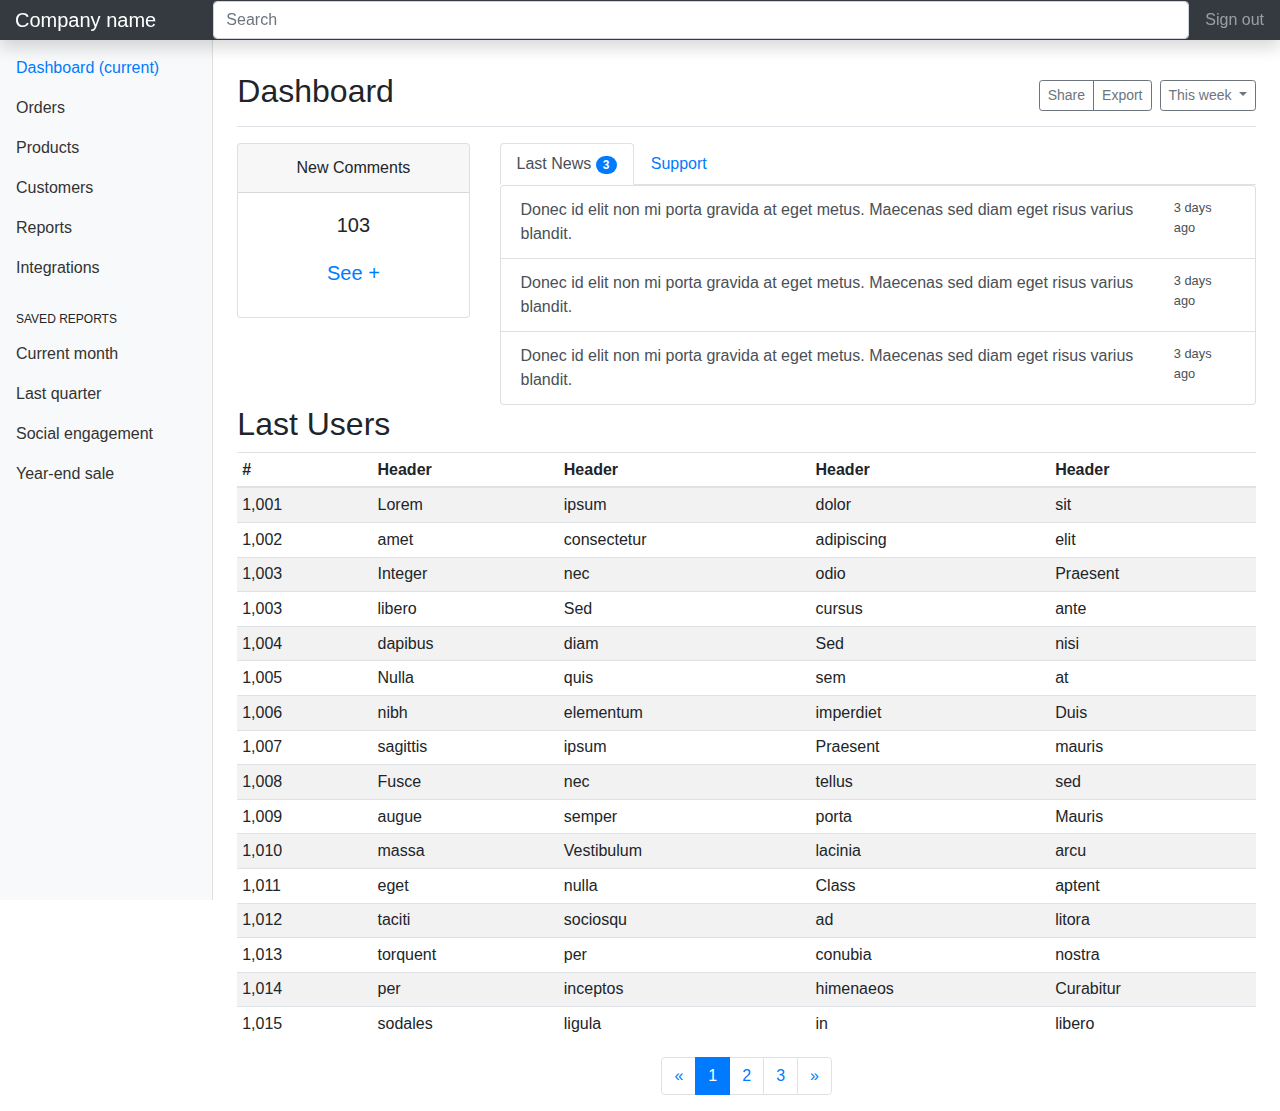
<file: Index.html>
<!doctype html>
<html lang="en">
<head>
  <meta charset="utf-8">
  <meta name="viewport" content="width=device-width, initial-scale=1">
  <meta name="description" content="">
  <meta name="author" content="">


  <title>Dashboard Template for Bootstrap</title>

  <!-- Bootstrap core CSS -->
  <link href="css/bootstrap.min.css" rel="stylesheet">

  <!-- Custom styles for this template -->
  <link href="css/dashboard.css" rel="stylesheet">
</head>

<body>
 
 
 <header class="navbar navbar-dark bg-dark p-0 flex-nowrap fixed-top shadow">
  <a class="navbar-brand col-2 mr-0" href="#">Company name</a>
  
  <input class="form-control form-control-dark" type="text" placeholder="Search" aria-label="Search">  
  
    <div class="navbar-nav px-3">      
      <a class="nav-item nav-link py-0 text-nowrap" href="#">Sign out</a>
    </div>  
</header>
 
  


  <nav class="col-2 bg-light sidebar">
    
      <ul class="nav flex-column">
        <li class="nav-item">
          <a class="nav-link active" href="#">
            Dashboard <span class="">(current)</span>
          </a>
        </li>
        <li class="nav-item">
          <a class="nav-link" href="#">
            Orders
          </a>
        </li>
        <li class="nav-item">
          <a class="nav-link" href="#">
            Products
          </a>
        </li>
        <li class="nav-item">
          <a class="nav-link" href="#">
            Customers
          </a>
        </li>
        <li class="nav-item">
          <a class="nav-link" href="#">
            Reports
          </a>
        </li>
        <li class="nav-item">
          <a class="nav-link" href="#">
            Integrations
          </a>
        </li>        
      </ul>

      <h6 class="sidebar-heading px-3 mt-4">
        <span>Saved reports</span>
      </h6>
      <ul class="nav flex-column">
        <li class="nav-item">
          <a class="nav-link" href="#">
            Current month
          </a>
        </li>
        <li class="nav-item">
          <a class="nav-link" href="#">
            Last quarter
          </a>
        </li>
        <li class="nav-item">
          <a class="nav-link" href="#">
            Social engagement
          </a>
        </li>
        <li class="nav-item">
          <a class="nav-link" href="#">
            Year-end sale
          </a>
        </li>
      </ul>
    
  </nav>

  <main role="main" class="col-10 ml-auto px-4">
    
     
    <div class="d-flex justify-content-between align-items-center mt-4 border-bottom pb-2 mb-3">
        <h1 class="h2">Dashboard </h1>
        <div class="btn-toolbar" role="toolbar" aria-label="Toolbar with button groups">
          <div class="btn-group mr-2" role="group" aria-label="First group">
            <button type="button" class="btn btn-sm btn-outline-secondary">Share</button>
            <button type="button" class="btn btn-sm btn-outline-secondary">Export</button>
          </div>
          
          <div class="dropdown">
              <button class="btn btn-sm btn-outline-secondary dropdown-toggle" type="button" id="dropdownMenuButton" data-toggle="dropdown" aria-haspopup="true" aria-expanded="false">
               This week
              </button>
              <div class="dropdown-menu dropdown-menu-right" aria-labelledby="dropdownMenuButton">
                <a class="dropdown-item" href="#">last two weeks</a>
                <a class="dropdown-item" href="#">last mounth</a>
                <a class="dropdown-item" href="#">last three mounths</a>
              </div>
            </div>
          
        </div>
    </div>
    
    <section class="row">
        <div class="col-3"> 
            <div class="card text-center" style="max-width: 18rem;">
              <div class="card-header">New Comments</div>
              <div class="card-body">
                <h5 class="card-title">103</h5>
                <a href="#" class="btn btn-link btn-lg">See +</a>
              </div>
            </div>
        </div>
        <div class="col-9 ml-auto"> 
        
        <ul class="nav nav-tabs" id="myTab" role="tablist">
          <li class="nav-item">
            <a class="nav-link active" id="lastNews-tab" data-toggle="tab" href="#lastNews" role="tab" aria-controls="lastNews" aria-selected="true">Last News <span class="badge badge-primary badge-pill">3</span></a>
          </li>
          <li class="nav-item">
            <a class="nav-link" id="support-tab" data-toggle="tab" href="#support" role="tab" aria-controls="support" aria-selected="false">Support</a>
          </li>
          
        </ul>
        <div class="tab-content" id="myTabContent">
          <div class="tab-pane fade show active" id="lastNews" role="tabpanel" aria-labelledby="lastNews-tab">
            
            <div class="d-flex justify-content-between">
      
      
              <div class="list-group w-100">
                  <a href="#" class="list-group-item list-group-item-action flex-column align-items-start w-100">
                    <div class="d-flex w-100 justify-content-between">
                      <p class="mb-0">Donec id elit non mi porta gravida at eget metus. Maecenas sed diam eget risus varius blandit.</p>
                      <small>3 days ago</small>
                    </div>
                  </a>
                  <a href="#" class="list-group-item list-group-item-action flex-column align-items-start w-100">
                    <div class="d-flex w-100 justify-content-between">
                      <p class="mb-0">Donec id elit non mi porta gravida at eget metus. Maecenas sed diam eget risus varius blandit.</p>
                      <small>3 days ago</small>
                    </div>
                  </a>
                  <a href="#" class="list-group-item list-group-item-action flex-column align-items-start w-100">
                    <div class="d-flex w-100 justify-content-between">
                      <p class="mb-0">Donec id elit non mi porta gravida at eget metus. Maecenas sed diam eget risus varius blandit.</p>
                      <small>3 days ago</small>
                    </div>
                  </a>
                </div>
    
            </div>
            </div>
          <div class="tab-pane fade" id="support" role="tabpanel" aria-labelledby="support-tab">
            
            <div class="d-flex flex-column justify-content-between">
      
                <h4 class="mt-2">Get In Touch: </h4>
                <p>Donec id elit non mi porta gravida at eget metus. Maecenas sed diam eget risus varius blandit.</p>
                
                mail@server.com
                <br>
                2121-5652      
      
            </div>
            </div>
        </div>
        </div>
    </section>
     
     

   

    <h2>Last Users</h2>
    
      <table class="table table-striped table-sm">
        <thead>
          <tr>
            <th>#</th>
            <th>Header</th>
            <th>Header</th>
            <th>Header</th>
            <th>Header</th>
          </tr>
        </thead>
        <tbody>
          <tr>
            <td>1,001</td>
            <td>Lorem</td>
            <td>ipsum</td>
            <td>dolor</td>
            <td>sit</td>
          </tr>
          <tr>
            <td>1,002</td>
            <td>amet</td>
            <td>consectetur</td>
            <td>adipiscing</td>
            <td>elit</td>
          </tr>
          <tr>
            <td>1,003</td>
            <td>Integer</td>
            <td>nec</td>
            <td>odio</td>
            <td>Praesent</td>
          </tr>
          <tr>
            <td>1,003</td>
            <td>libero</td>
            <td>Sed</td>
            <td>cursus</td>
            <td>ante</td>
          </tr>
          <tr>
            <td>1,004</td>
            <td>dapibus</td>
            <td>diam</td>
            <td>Sed</td>
            <td>nisi</td>
          </tr>
          <tr>
            <td>1,005</td>
            <td>Nulla</td>
            <td>quis</td>
            <td>sem</td>
            <td>at</td>
          </tr>
          <tr>
            <td>1,006</td>
            <td>nibh</td>
            <td>elementum</td>
            <td>imperdiet</td>
            <td>Duis</td>
          </tr>
          <tr>
            <td>1,007</td>
            <td>sagittis</td>
            <td>ipsum</td>
            <td>Praesent</td>
            <td>mauris</td>
          </tr>
          <tr>
            <td>1,008</td>
            <td>Fusce</td>
            <td>nec</td>
            <td>tellus</td>
            <td>sed</td>
          </tr>
          <tr>
            <td>1,009</td>
            <td>augue</td>
            <td>semper</td>
            <td>porta</td>
            <td>Mauris</td>
          </tr>
          <tr>
            <td>1,010</td>
            <td>massa</td>
            <td>Vestibulum</td>
            <td>lacinia</td>
            <td>arcu</td>
          </tr>
          <tr>
            <td>1,011</td>
            <td>eget</td>
            <td>nulla</td>
            <td>Class</td>
            <td>aptent</td>
          </tr>
          <tr>
            <td>1,012</td>
            <td>taciti</td>
            <td>sociosqu</td>
            <td>ad</td>
            <td>litora</td>
          </tr>
          <tr>
            <td>1,013</td>
            <td>torquent</td>
            <td>per</td>
            <td>conubia</td>
            <td>nostra</td>
          </tr>
          <tr>
            <td>1,014</td>
            <td>per</td>
            <td>inceptos</td>
            <td>himenaeos</td>
            <td>Curabitur</td>
          </tr>
          <tr>
            <td>1,015</td>
            <td>sodales</td>
            <td>ligula</td>
            <td>in</td>
            <td>libero</td>
          </tr>
        </tbody>
      </table>

      <div aria-label="Page navigation example" >
          <ul class="pagination justify-content-center">
            <li class="page-item">
              <a class="page-link" href="#" aria-label="Previous">
                <span aria-hidden="true">&laquo;</span>
                <span class="sr-only">Previous</span>
              </a>
            </li>
            <li class="page-item active"><a class="page-link" href="#">1</a></li>
            <li class="page-item"><a class="page-link" href="#">2</a></li>
            <li class="page-item"><a class="page-link" href="#">3</a></li>
            <li class="page-item">
              <a class="page-link" href="#" aria-label="Next">
                <span aria-hidden="true">&raquo;</span>
                <span class="sr-only">Next</span>
              </a>
            </li>
          </ul>
        </div>

    <!-- aqui entra a paginacao -->
  </main>


  <!-- Bootstrap core JavaScript
  ================================================== -->
  <!-- Placed at the end of the document so the pages load faster -->
  <script src="js/jquery-3.3.1.slim.min.js"></script>
  <script src="js/popper.min.js"></script>
  <script src="js/bootstrap.min.js"></script>   

</body>
</html>
</file>
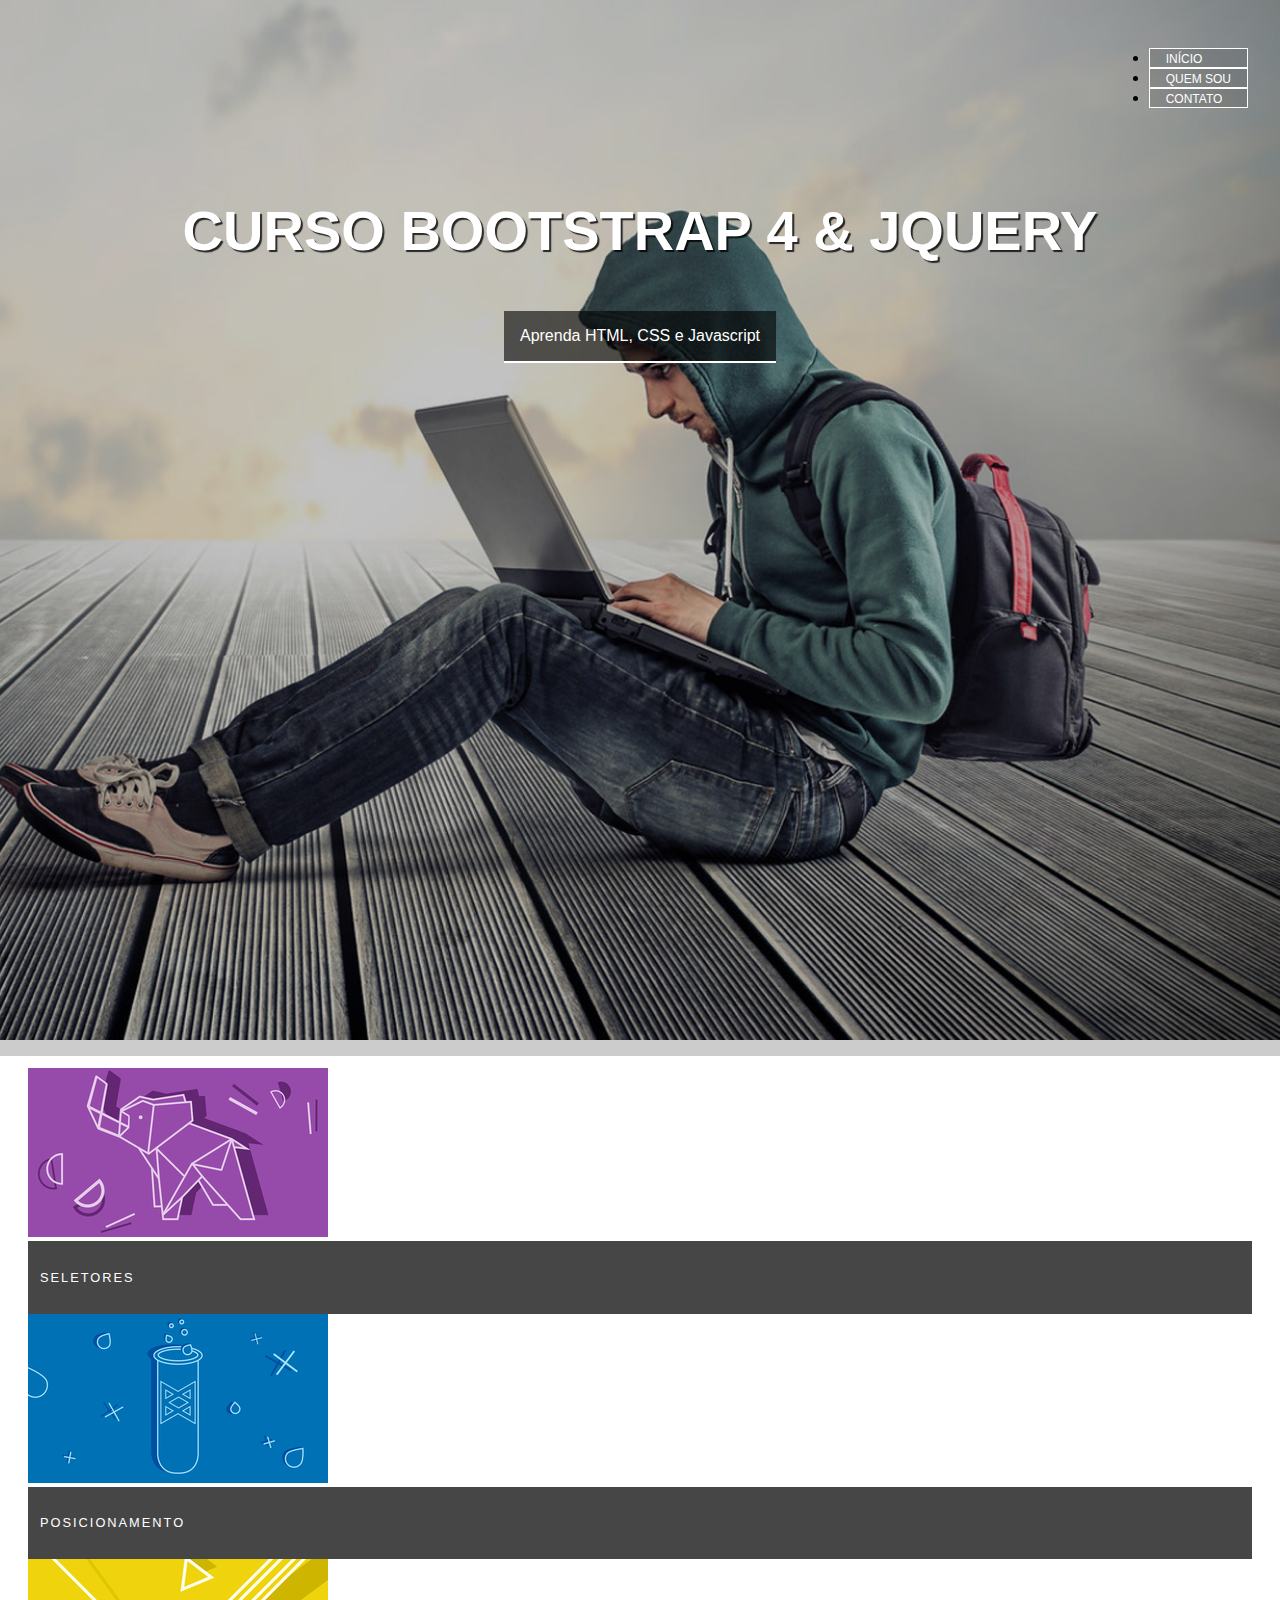
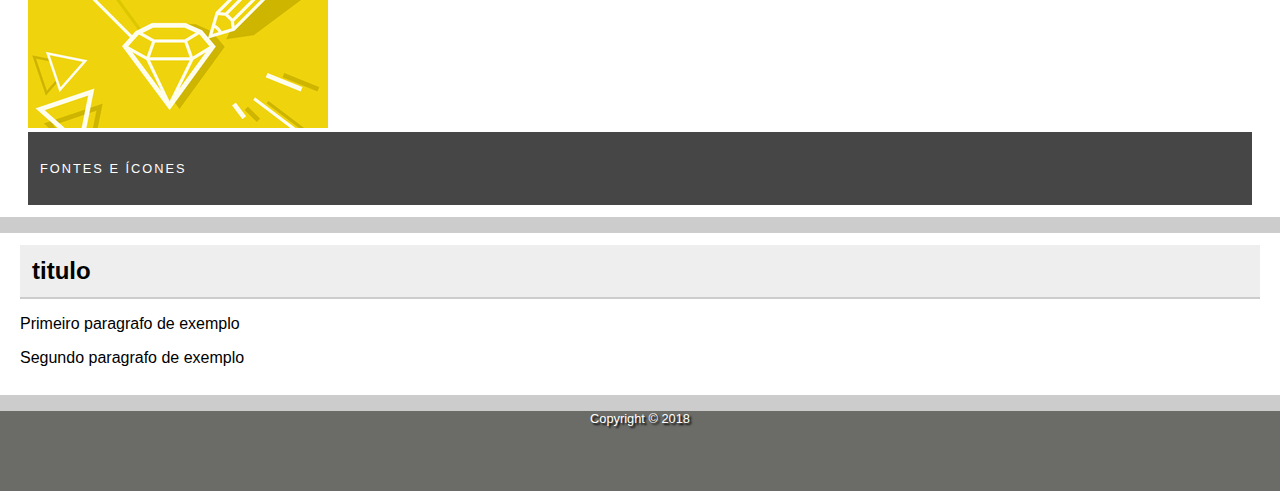
<file: ProjetoCSS/index.html>
<!DOCTYPE html>
<html>
<head>
	<title>Web Fundamentos</title>
	<meta charset="UTF-8">
	<link rel="stylesheet" href="https://stackpath.bootstrapcdn.com/bootstrap/4.1.3/css/bootstrap.min.css" integrity="sha384-MCw98/SFnGE8fJT3GXwEOngsV7Zt27NXFoaoApmYm81iuXoPkFOJwJ8ERdknLPMO" crossorigin="anonymous">
	<link rel="stylesheet" type="text/css" href="css/estilo_geral.css">

</head>
<body>

    <nav>
        <ul class="nav">
          <li class="nav-item">
            <a class="nav-link" href="#">Início</a>
          </li>
          <li class="nav-item">
            <a class="nav-link" href="#">Quem Sou</a>
          </li>
          <li class="nav-item">
            <a class="nav-link" href="#">Contato</a>
          </li>
        </ul>
    </nav>
    
    <div class="jumbotron jumbotron-fluid">
      <div class="container">
        <h1>Curso Bootstrap 4 &amp; Jquery</h1>
        <p>Aprenda HTML, CSS e Javascript</p>
      </div>
    </div>
    
    <div class="container">
        
        <section class="cards-container">
            
            <div class="row">
                <div class="col-12 col-sm-4">
                    <div class="card">
                        <img src="imgs/card_02.jpg" alt="" class="card-img-top">
                        <div class="card-body">
                            <p class="card-text">Seletores</p>
                        </div>
                    </div>
                </div>
                <div class="col-12 col-sm-4">
                    <div class="card">
                        <img src="imgs/card_06.jpg" alt="" class="card-img-top">
                        <div class="card-body">
                            <p class="card-text">Posicionamento</p>
                        </div>
                    </div>
                </div>
                <div class="col-12 col-sm-4">
                    <div class="card">
                        <img src="imgs/card_03.jpg" alt="" class="card-img-top">
                        <div class="card-body">
                            <p class="card-text">Fontes e ícones</p>
                        </div>
                    </div>
                </div>
            </div>
        </section>
        
        <section class="cards-container">
            <article>
                <h2>titulo</h2>
                <p>Primeiro paragrafo de exemplo</p>
                <p>Segundo paragrafo de exemplo</p>
            </article>
        </section>
        
    </div>
    
    <footer class="rodape d-flex justify-content-center align-items-center">
        
            <p>Copyright &copy; 2018</p>
        
    </footer>
	


	<script src="https://code.jquery.com/jquery-3.3.1.slim.min.js" integrity="sha384-q8i/X+965DzO0rT7abK41JStQIAqVgRVzpbzo5smXKp4YfRvH+8abtTE1Pi6jizo" crossorigin="anonymous"></script>
	<script src="https://cdnjs.cloudflare.com/ajax/libs/popper.js/1.14.3/umd/popper.min.js" integrity="sha384-ZMP7rVo3mIykV+2+9J3UJ46jBk0WLaUAdn689aCwoqbBJiSnjAK/l8WvCWPIPm49" crossorigin="anonymous"></script>

	<script src="https://stackpath.bootstrapcdn.com/bootstrap/4.1.3/js/bootstrap.min.js" integrity="sha384-ChfqqxuZUCnJSK3+MXmPNIyE6ZbWh2IMqE241rYiqJxyMiZ6OW/JmZQ5stwEULTy" crossorigin="anonymous"></script>
</body>

</html>
</file>
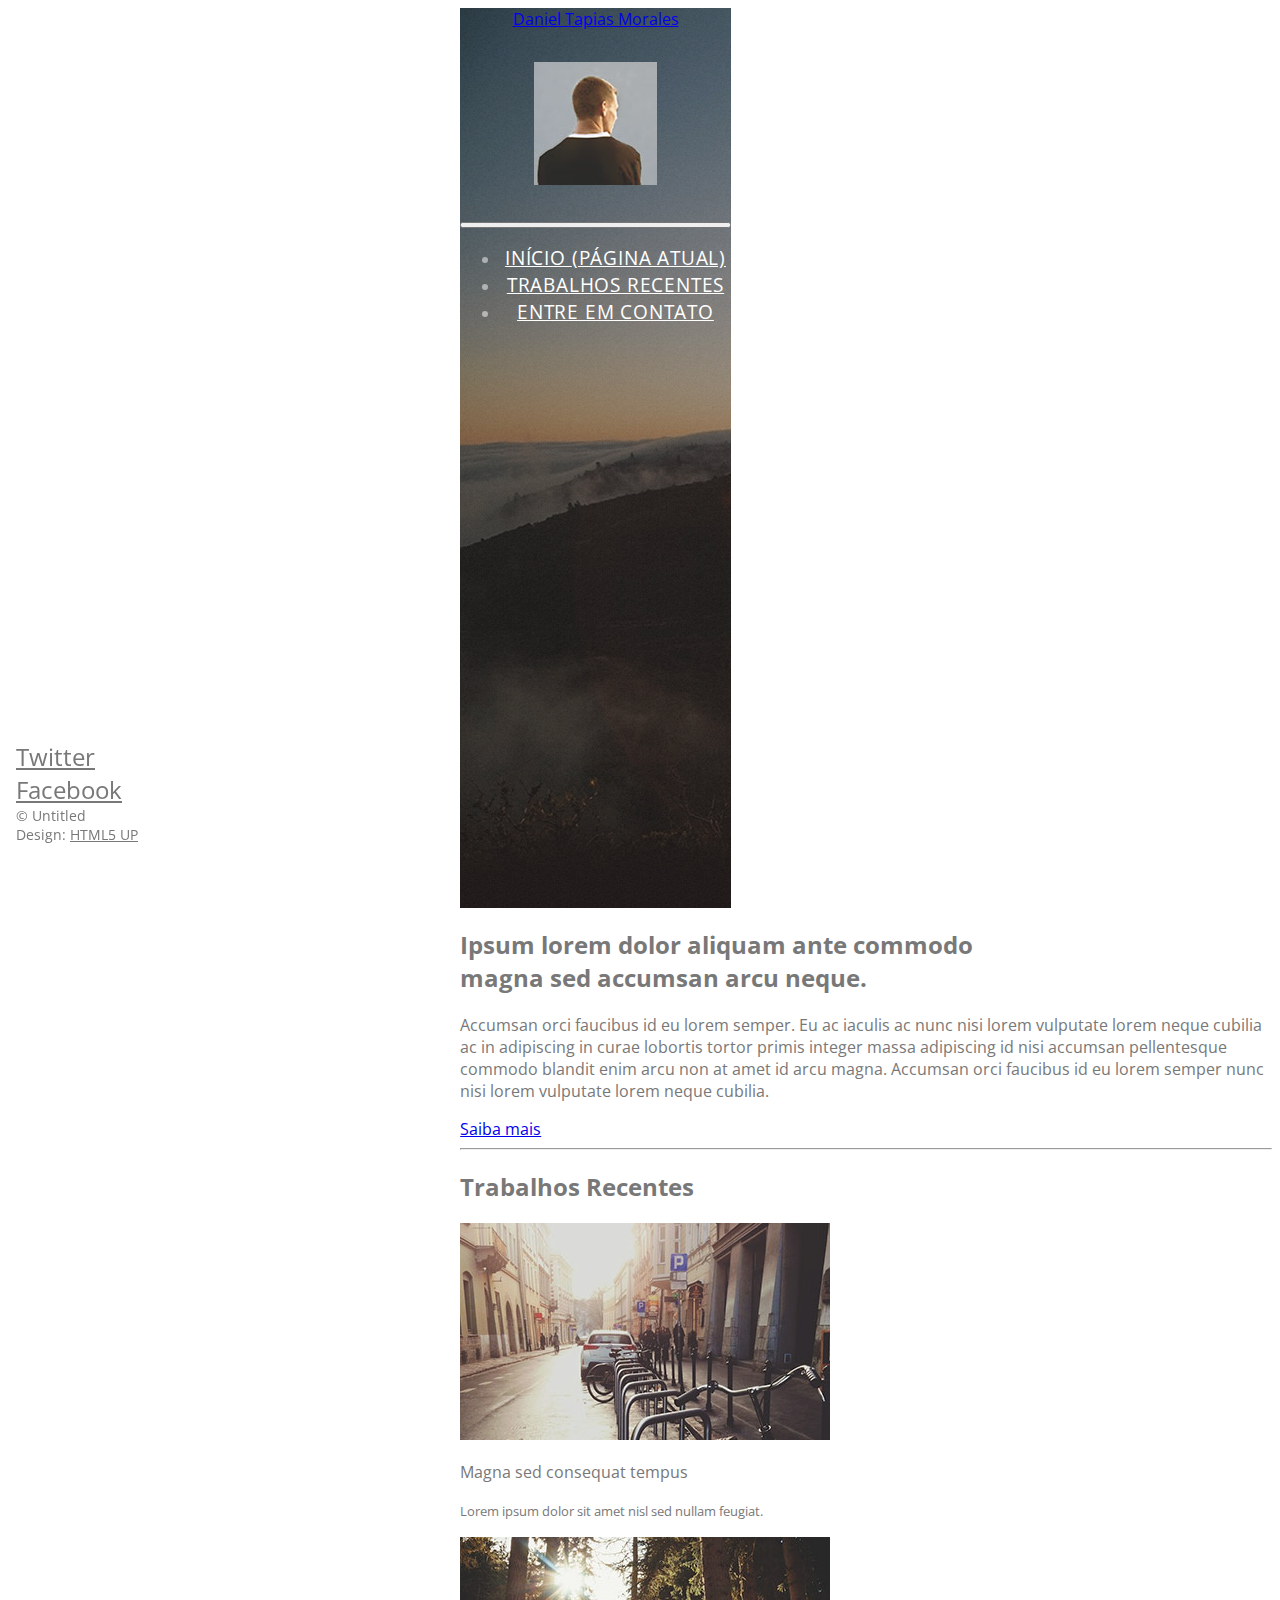
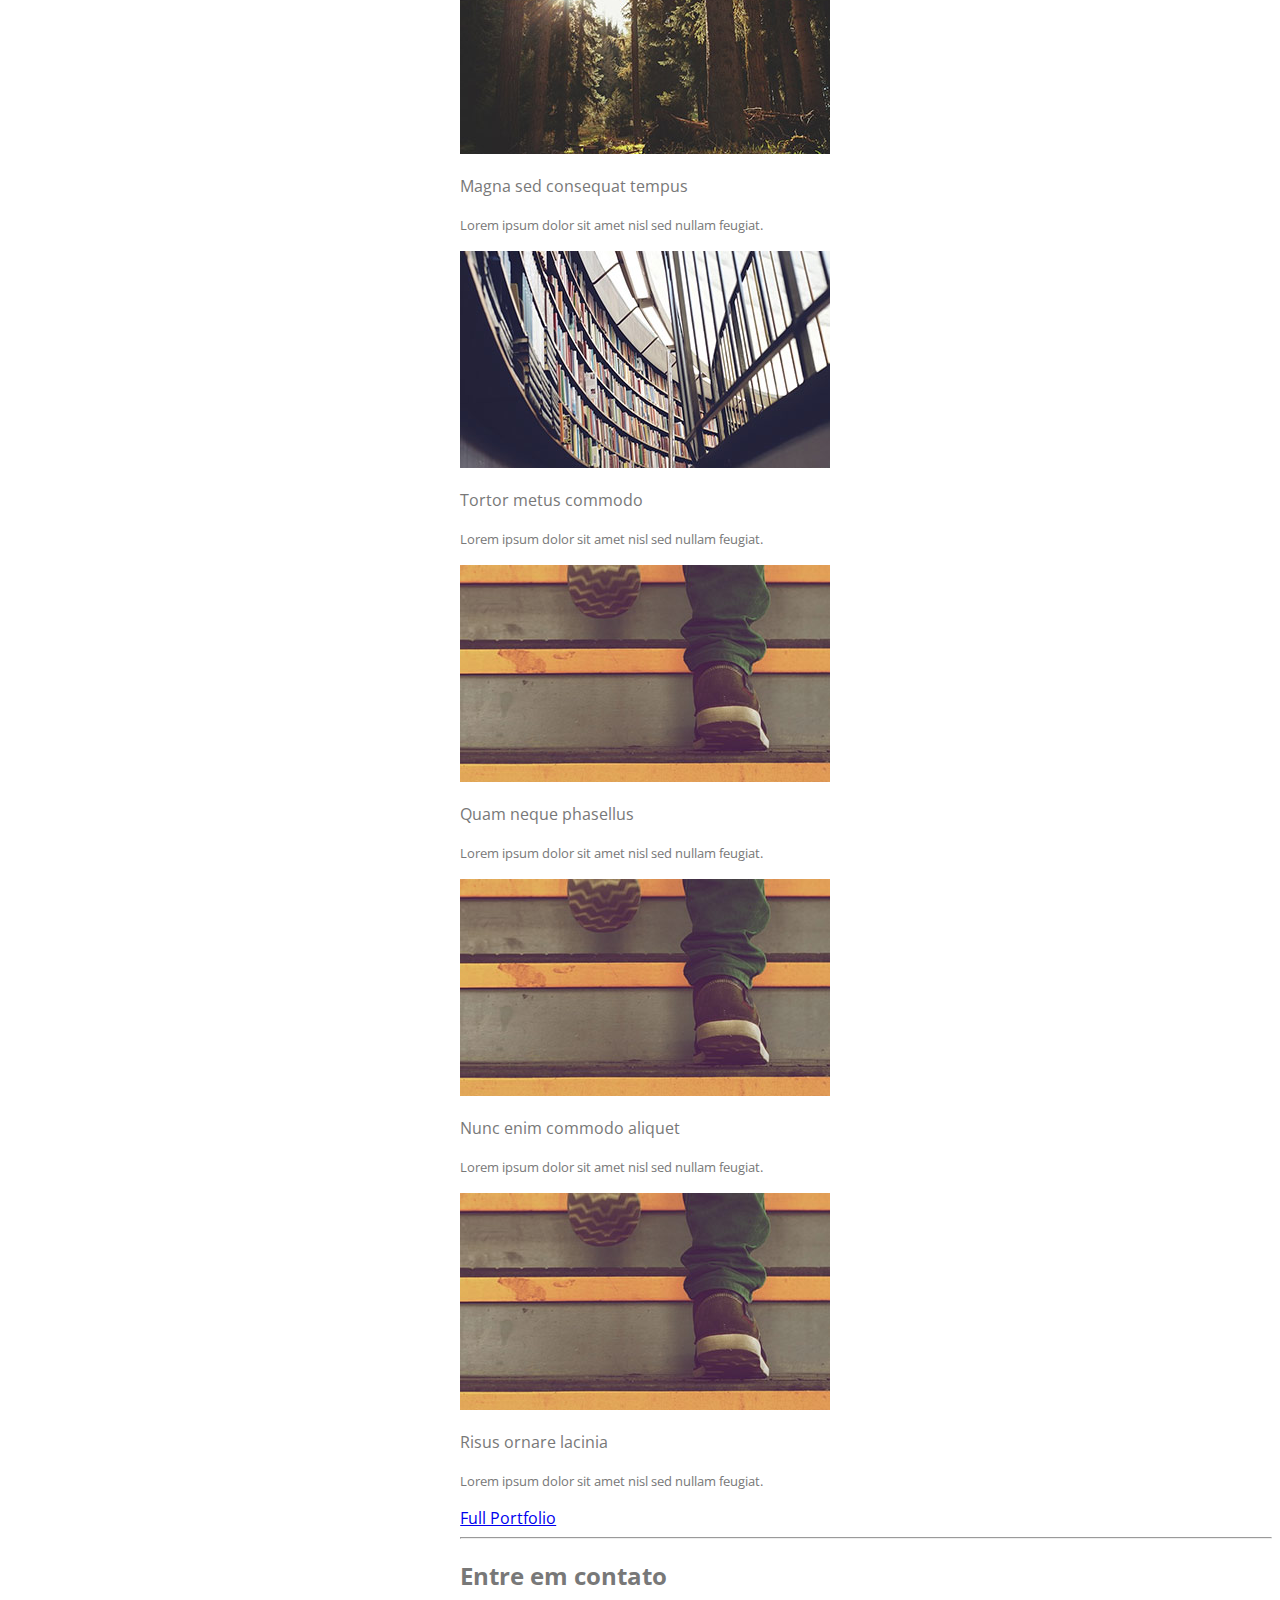
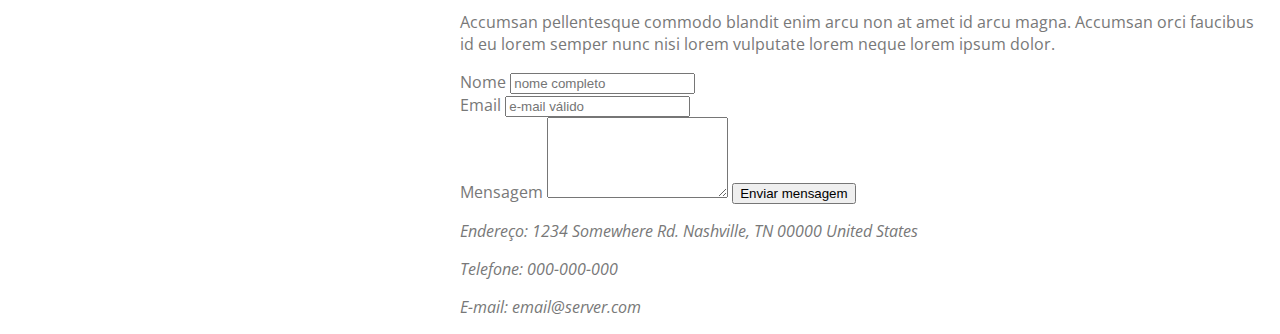
<file: ProjetoStrata/index.html>
<!DOCTYPE html>
<html>
<head>
	<title>Web Fundamentos</title>
	<meta charset="UTF-8">
	<link rel="stylesheet" href="https://stackpath.bootstrapcdn.com/bootstrap/4.1.3/css/bootstrap.min.css" integrity="sha384-MCw98/SFnGE8fJT3GXwEOngsV7Zt27NXFoaoApmYm81iuXoPkFOJwJ8ERdknLPMO" crossorigin="anonymous">

	<link rel="stylesheet" href="https://use.fontawesome.com/releases/v5.0.13/css/all.css" integrity="sha384-DNOHZ68U8hZfKXOrtjWvjxusGo9WQnrNx2sqG0tfsghAvtVlRW3tvkXWZh58N9jp" crossorigin="anonymous">

	<link href="https://fonts.googleapis.com/css?family=Open+Sans" rel="stylesheet">


	<link rel="stylesheet" type="text/css" href="css/estilos.css">

</head>
<body id="topo">

    <nav class="navbar navbar-expand-lg navbar-dark fixed-top" id="sideNav">
      <a class="navbar-brand" href="#topo">
          <span class="d-block d-lg-none">Daniel Tapias Morales</span>
          <span class="d-none d-lg-block">
              <img src="images/avatar.jpg" class="rounded-circle img-profile" alt="daniel">
          </span>
      </a>
      <button class="navbar-toggler" type="button" data-toggle="collapse" data-target="#mainNav" aria-controls="mainNav" aria-expanded="false" aria-label="Abrir ou fechar menu">
        <span class="navbar-toggler-icon"></span>
      </button>
      <div class="collapse navbar-collapse" id="mainNav">
        <ul class="navbar-nav">
         <li class="nav-item">
              <a class="nav-item nav-link active" href="#home">Início <span class="sr-only">(página atual)</span></a>
         </li>
         <li class="nav-item">
           <a class="nav-item nav-link" href="#trabalhos-recentes">Trabalhos Recentes</a>
         </li>
         <li class="nav-item">
             <a class="nav-item nav-link" href="#contato">Entre em Contato</a>
         </li>
        </ul>
      </div>
    </nav>
    
    <div class="container-fluid">
        <section class="section py-5" id="home">
            <h2>Ipsum lorem dolor aliquam ante commodo<br>
                 magna sed accumsan arcu neque.</h2>
            <p>Accumsan orci faucibus id eu lorem semper. Eu ac iaculis ac nunc nisi lorem vulputate lorem neque cubilia ac in adipiscing in curae lobortis tortor primis integer massa adipiscing id nisi accumsan pellentesque commodo blandit enim arcu non at amet id arcu magna. Accumsan orci faucibus id eu lorem semper nunc nisi lorem vulputate lorem neque cubilia.</p>
            
            <a href="#" class="btn btn-outline-dark btn-lg my-5" role="button">Saiba mais</a>
        </section>
        
        <hr class="m-0">
        
        <section class="section" id="trabalhos-recentes">
            <h2 class="my-5">Trabalhos Recentes</h2>
            
            <div class="row">
                <div class="col-12 col-sm-6">
                    <div class="card">
                        <a href="images/fulls/01.jpg">
                            <img src="images/thumbs/01.jpg" alt="" class="card-img-top">
                        </a>
                        <p class="card-text">Magna sed consequat tempus</p>
                        <p><small>Lorem ipsum dolor sit amet nisl sed nullam feugiat.</small></p>
                        
                    </div>
                </div>
                <div class="col-12 col-sm-6">
                    <div class="card">
                        <a href="images/fulls/02.jpg">
                            <img src="images/thumbs/02.jpg" alt="" class="card-img-top">
                        </a>
                        <p class="card-text">Magna sed consequat tempus</p>
                        <p><small>Lorem ipsum dolor sit amet nisl sed nullam feugiat.</small></p>
                        
                    </div>
                </div>
                <div class="col-12 col-sm-6">
                    <div class="card">
                        <a href="images/fulls/03.jpg">
                            <img src="images/thumbs/03.jpg" alt="" class="card-img-top">
                        </a>
                        <p class="card-text">Tortor metus commodo</p>
                        <p><small>Lorem ipsum dolor sit amet nisl sed nullam feugiat.</small></p>
                        
                    </div>
                </div>
                <div class="col-12 col-sm-6">
                    <div class="card">
                        <a href="images/fulls/04.jpg">
                            <img src="images/thumbs/04.jpg" alt="" class="card-img-top">
                        </a>
                        <p class="card-text">Quam neque phasellus</p>
                        <p><small>Lorem ipsum dolor sit amet nisl sed nullam feugiat.</small></p>
                        
                    </div>
                </div>
                <div class="col-12 col-sm-6">
                    <div class="card">
                        <a href="images/fulls/04.jpg">
                            <img src="images/thumbs/04.jpg" alt="" class="card-img-top">
                        </a>
                        <p class="card-text">Nunc enim commodo aliquet</p>
                        <p><small>Lorem ipsum dolor sit amet nisl sed nullam feugiat.</small></p>
                        
                    </div>
                </div>
                <div class="col-12 col-sm-6">
                    <div class="card">
                        <a href="images/fulls/04.jpg">
                            <img src="images/thumbs/04.jpg" alt="" class="card-img-top">
                        </a>
                        <p class="card-text">Risus ornare lacinia</p>
                        <p><small>Lorem ipsum dolor sit amet nisl sed nullam feugiat.</small></p>
                        
                    </div>
                </div>
            </div> <!-- row -->
            
            <a href="#" class="btn btn-outline-dark btn-lg my-5" role="button">Full Portfolio</a>
        </section> <!-- .trabalhos-recentes -->
        
        <hr class="m-0">
        
        <section class="section" id="contato">
            <h2 class="my-5">Entre em contato</h2>
            <p>Accumsan pellentesque commodo blandit enim arcu non at amet id arcu magna. Accumsan orci faucibus id eu lorem semper nunc nisi lorem vulputate lorem neque lorem ipsum dolor.</p>
            
            <div class="row">
                <div class="col-12 col-md-9">
                    <form action="">
                        <div class="form-row">
                            <div class="col-12 col-sm-6 mt-3">
                             <label for="nome">Nome</label>
                              <input type="text" id="nome" class="form-control" placeholder="nome completo">
                            </div>
                            
                           <div class="col-12 col-sm-6 mt-3">
                             <label for="email">Email</label>
                              <input type="email" id="email" class="form-control" placeholder="e-mail válido">
                            </div>
                            
                            <div class="col-12 mt-3">
                             <label for="msg">Mensagem</label>
                             <textarea id="msg" class="form-control" rows="5"></textarea>
                             <input type="submit" class="btn btn-lg btn-outline-secondary my-4" value="Enviar mensagem">
                            </div>
                        </div> <!-- form-row -->
                    </form>
                </div>
                <div class="col-12 col-md-3 pl-md-0 mt-3 mt-md-5">
                    <address>                
                      <p>
                          <span>Endereço: </span>
                          1234 Somewhere Rd. Nashville, TN 00000 United States
                      </p>

                      <p>
                          <span>Telefone: </span>
                          000-000-000
                      </p>
                      <p>
                          <span>E-mail: </span>
                          email@server.com
                      </p>
                    </address>
		
                </div>
            </div> <!-- row -->
        </section>
    </div> <!-- /container-fluid -->
    
    
    <footer class="footer">
        <ul class="nav justify-content-end d-flex">
            <li class="nav-item"><a href="" class="nav-link icon-link">
                <span class="sr-only">Twitter</span>
                <i class="fab fa-twitter-square"></i>
            </a></li>
            <li class="nav-item"><a href="" class="nav-link icon-link">
                <i class="fab fa-facebook-square"></i><span class="sr-only">Facebook</span>
                
            </a></li>
        </ul>
        
        <ul class="justify-content-end d-flex">
            <li class="mr-2"> &copy; Untitled</li>
            <li>Design: <a href="http://html5up.net"> HTML5 UP</a></li>
        </ul>
    </footer>

         

      





      

      
	


	<script src="https://code.jquery.com/jquery-3.3.1.slim.min.js" integrity="sha384-q8i/X+965DzO0rT7abK41JStQIAqVgRVzpbzo5smXKp4YfRvH+8abtTE1Pi6jizo" crossorigin="anonymous"></script>
	<script src="https://cdnjs.cloudflare.com/ajax/libs/popper.js/1.14.3/umd/popper.min.js" integrity="sha384-ZMP7rVo3mIykV+2+9J3UJ46jBk0WLaUAdn689aCwoqbBJiSnjAK/l8WvCWPIPm49" crossorigin="anonymous"></script>

	<script src="https://stackpath.bootstrapcdn.com/bootstrap/4.1.3/js/bootstrap.min.js" integrity="sha384-ChfqqxuZUCnJSK3+MXmPNIyE6ZbWh2IMqE241rYiqJxyMiZ6OW/JmZQ5stwEULTy" crossorigin="anonymous"></script>
</body>

</html>
</file>
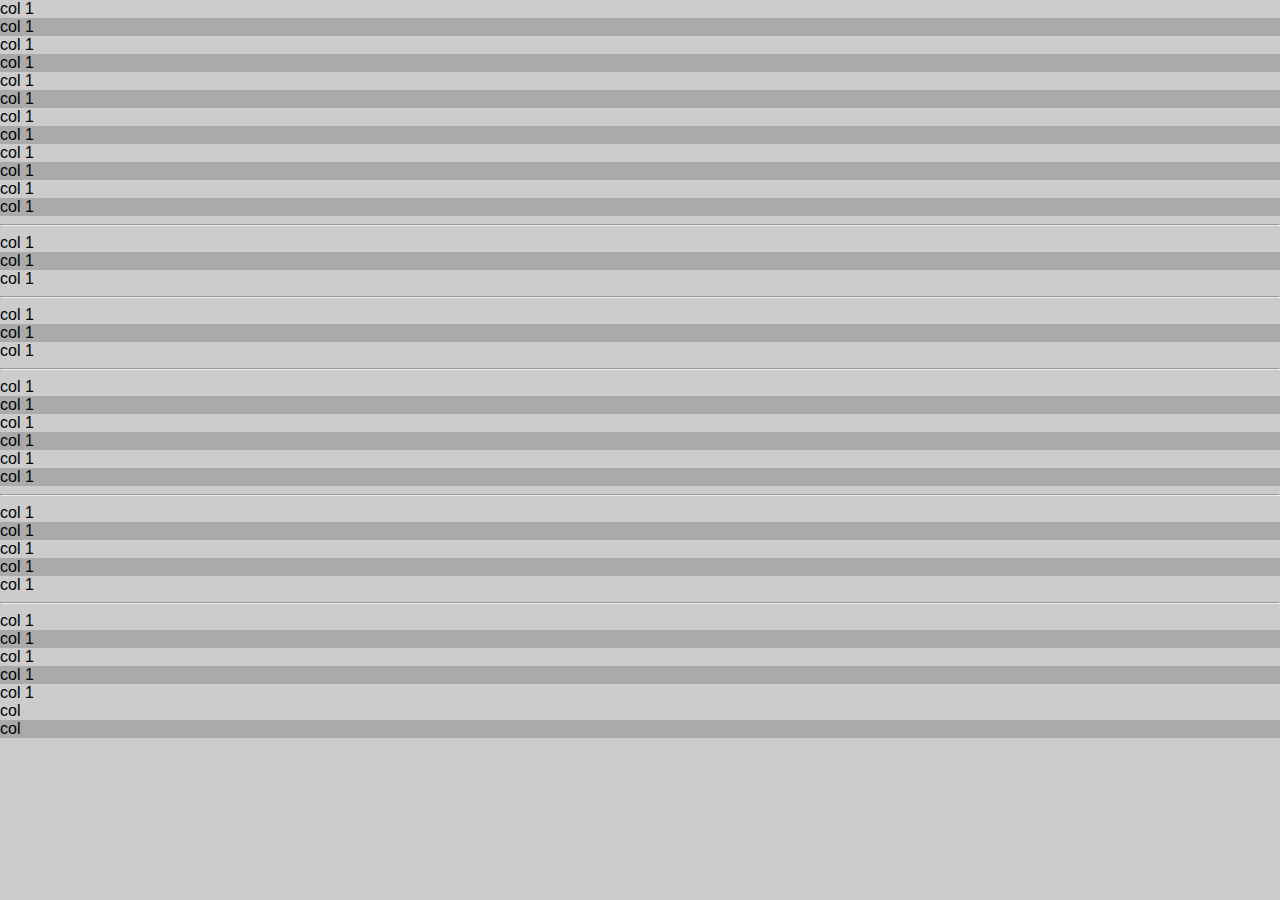
<file: ProjetoCSS/grid.html>
<!DOCTYPE html>
<html>
<head>
	<title>Web Fundamentos</title>
	<meta charset="UTF-8">
	<link rel="stylesheet" href="https://stackpath.bootstrapcdn.com/bootstrap/4.1.3/css/bootstrap.min.css" integrity="sha384-MCw98/SFnGE8fJT3GXwEOngsV7Zt27NXFoaoApmYm81iuXoPkFOJwJ8ERdknLPMO" crossorigin="anonymous">
	<link rel="stylesheet" type="text/css" href="css/estilo_geral.css">
	
	<style>
        div[class^=col]:nth-child(odd){
            background: #ccc;
        }
        
        div[class^=col]:nth-child(even){
            background: #aaa;
        }        
        
    </style>

</head>
<body>

   <div class="container">
    <div class="row">
        <div class="col">col 1</div>
        <div class="col">col 1</div>
        <div class="col">col 1</div>
        <div class="col">col 1</div>
        <div class="col">col 1</div>
        <div class="col">col 1</div>
        <div class="col">col 1</div>
        <div class="col">col 1</div>
        <div class="col">col 1</div>
        <div class="col">col 1</div>
        <div class="col">col 1</div>
        <div class="col">col 1</div>
	</div>
	</div>
	<hr>
	<div class="container">
    <div class="row">
        <div class="col-4">col 1</div>
        <div class="col-4">col 1</div>
        <div class="col-4">col 1</div>        
	</div>
	</div>
	
	<hr>
	<div class="container">
    <div class="row">
        <div class="col-2">col 1</div>
        <div class="col-6">col 1</div>        
        <div class="col-4">col 1</div>
	</div>
	</div>
	
	<hr>
	<div class="container">
    <div class="row">
        <div class="col-12 col-sm-4 col-lg-2">col 1</div>
        <div class="col-12 col-sm-4 col-lg-2">col 1</div>        
        <div class="col-12 col-sm-4 col-lg-2">col 1</div>
        <div class="col-12 col-sm-4 col-lg-2">col 1</div>
        <div class="col-12 col-sm-4 col-lg-2">col 1</div>        
        <div class="col-12 col-sm-4 col-lg-2">col 1</div>
	</div>
	</div>
	
	<hr>
	<div class="container">
    <div class="row">
        <div class="col-12 col-sm-4 col-lg-2">col 1</div>
        <div class="col-12 col-sm-4 col-lg-2">col 1</div>        
        <div class="col-12 col-sm-4 col-lg-2">col 1</div>
        <div class="col-12 col-sm-4 col-lg-2">col 1</div>
<!--        <div class="col-12 col-sm-4 col-lg-2">col 1</div>        -->
        <div class="col-12 col-sm-4 offset-sm-4 col-lg-2 offset-lg-2">col 1</div>
	</div>
	</div>
	
	<hr>
	<div class="container-fluid">
    <div class="row">
        <div class="col-12 col-sm-4 col-lg-2">col 1</div>
        <div class="col-12 col-sm-4 col-lg-2">col 1</div>        
        <div class="col-12 col-sm-4 col-lg-2">col 1</div>
        <div class="col-12 col-sm-4 col-lg-2">col 1</div>
        <div class="col-12 col-sm-4 col-lg-2">col 1</div>        
        <div class="col-12 col-sm-4 col-lg-2">
        
            <div class="row d-none d-sm-flex">
                <div class="col-6">col</div>
                <div class="col-6">col</div>
            </div>
        
        </div>
	</div>
	</div>


	<script src="https://code.jquery.com/jquery-3.3.1.slim.min.js" integrity="sha384-q8i/X+965DzO0rT7abK41JStQIAqVgRVzpbzo5smXKp4YfRvH+8abtTE1Pi6jizo" crossorigin="anonymous"></script>
	<script src="https://cdnjs.cloudflare.com/ajax/libs/popper.js/1.14.3/umd/popper.min.js" integrity="sha384-ZMP7rVo3mIykV+2+9J3UJ46jBk0WLaUAdn689aCwoqbBJiSnjAK/l8WvCWPIPm49" crossorigin="anonymous"></script>

	<script src="https://stackpath.bootstrapcdn.com/bootstrap/4.1.3/js/bootstrap.min.js" integrity="sha384-ChfqqxuZUCnJSK3+MXmPNIyE6ZbWh2IMqE241rYiqJxyMiZ6OW/JmZQ5stwEULTy" crossorigin="anonymous"></script>
</body>

</html>
</file>
<file: css/dashboard.css>
body{
    padding-top: 48px;
}

.sidebar{
    position: fixed;
    top: 0;
    bottom: 0;
    left: 0;
    z-index: 1;
    padding: 48px 0 0;
    box-shadow: inset -1px 0 0 rgba(0,0,0,.1);
}
.sidebar-heading{
    font-size: .75rem;
    text-transform: uppercase;
}

.sidebar .nav-link{
    font-weight: 500;
    color: #333;
}
.sidebar .nav-link.active{
    color: #007bff;
}
</file>
<file: ProjetoCSS/css/estilo_geral.css>
body{
    margin: 0;
    padding: 0;
    font: 100% arial, sans-serif;
    background-color: #ccc;
}

section{
    margin: 1rem 0;
    background-color: white;
    padding: .75rem;
}

section h2{
    border-bottom: 2px solid #ccc;
    padding: .75rem;
    margin: 0;
    background: #eee;
    font-size: 1.5rem;
    font-weight: bold;margin-bottom: .5rem;
}

.jumbotron{
    min-height: 80vh;
    background-image: url(../imgs/bg-3.jpg);
    background-size: cover;
    background-position: right center;
    padding: 10rem 2rem;
    color: white;
    text-align: center;
}

.jumbotron h1{
    font-size: 3.5rem; /* */
    text-shadow: 2px 2px 1px rgba(0,0,0,.8);
    text-transform: uppercase;
    font-weight: bold;
    margin-bottom: 2rem;
}

.jumbotron p{
    padding: 1rem;
    border-bottom: 2px solid white;
    background-color: rgba(0,0,0,.6);
    font-size: 1rem;
    display: inline-block;
}

.nav{
    position: absolute;
    top: 2rem;
    right: 2rem;
    z-index: 1;
}

.nav > li {
    border: 1px solid white;
    margin-left: 1rem;
    background-color: rgba(0,0,0,.1);
}
.nav > li:hover{
    background-color: rgba(0,0,0,.3);
}
.nav > li a{
    padding: 1rem;
    color: white;
    text-transform: uppercase;
    font-size: .75rem;
    text-decoration: none;
}



.cards-container{
    padding: .75rem 1.25rem;
}

.cards-container .card{
    border-radius: 0;
    border: none;
}

.cards-container .card-body{
    background-color: rgba(70,70,70);
    padding: 1rem .75rem;
    margin: 0;
    font-weight: normal;
    text-transform: uppercase;
    letter-spacing: 2px;
    font-size: .8rem;
    color: white;
}

.cards-container [class^=col]{
    padding-left: .5rem; 
    padding-right: .5rem; 
}

.rodape{
    height: 5rem;
    color: white;
    font-size: .8rem;
    text-align: center;
    text-shadow: 2px 2px 2px black;
    background-color: #6b6c68;
}
.rodape p{
    margin: 0;
}
</file>
<file: ProjetoStrata/css/estilos.css>
body{
    background-color: #fff;
    padding-top: 3.75rem;
    font-family: "Open Sans", Helvetica, sans-serif;
    color: #787878;
}

#sideNav, .footer{
    background-color: #3a3431;
}

#sideNav .nav-link{
    letter-spacing: .05rem;
    text-transform: uppercase;
    font-size: 1.2rem;
    color: white;
}

#sideNav .navbar-toggler:focus{
    outline-color: #d48a6e;
}

.card {
    border: none;
    margin-bottom: 1rem;
}

.card a{
    display: block;
    margin-bottom: 1rem;
    position: relative;
}

.card a::before{
    background-image: url(images/overlay.png);
    border-radius: 0.35rem;
    content:'';
    display: block;
    height: 100%;
    width: 100%;
    left: 0;
    top: 0;
    position: absolute;
    opacity: 0;
    transition: opacity .2s linear;
}

.card a::after{
    border-radius: .35rem;
    border: 3px solid rgba(255,255,255, .5);
    color: white;
    content: 'View';
    display: inline-block;
    font-size: .8rem;
    left: 50%;
    top: 50%;
    position: absolute;
    margin: -1.25em 0 0 -3em;
    opacity: 0;
    padding: 0 1.5em;
    text-align: center;
    line-height: 2.25em;
    letter-spacing: 2px;
}

.card a:hover::before, .card a:hover::after{
    opacity: 1;
}

.footer{
    padding: .5rem 1rem;
    font-size: .85rem;
}
.footer ul{
    margin: 0;
    padding: 0;
    list-style: none;
}

.footer a{
    color: inherit;
}

.footer .icon-link{
    font-size: 1.5rem;
}


@media screen and (min-width: 992px){
    body{
        padding-top: 0;
        padding-left: 35.33%;
    }
    
    #sideNav{
        top: 0;
        left: 0;
        display: flex;
        flex-direction: column;
        width: 33.33%;
        height: 100vh;
        background-image: url(images/overlay.png), url(../images/bg.jpg);
        background-attachment: scroll;
        background-position: top left;
        background-repeat: repeat, no-repeat;
        background-size: auto, cover;
        color: rgba(255,255,255,.5);
        text-align: center;
    }
    
    .img-profile{
        max-width: 100%;
        max-height: auto;
        margin: 2rem auto;
    }
    
    #sideNav .navbar-collapse{
        display: flex;
        align-items: flex-start;
        width: 100%;
        margin-bottom: auto;
    }
    
    #sideNav .navbar-nav{
        display: flex;
        flex-direction: column;
        width: 100%;
    }
    
    .footer{
        position: fixed;
        bottom: 3rem;
        left: 0;
        width: 30%;
        background-color: transparent;
        z-index: 1031;
    }
}
</file>
